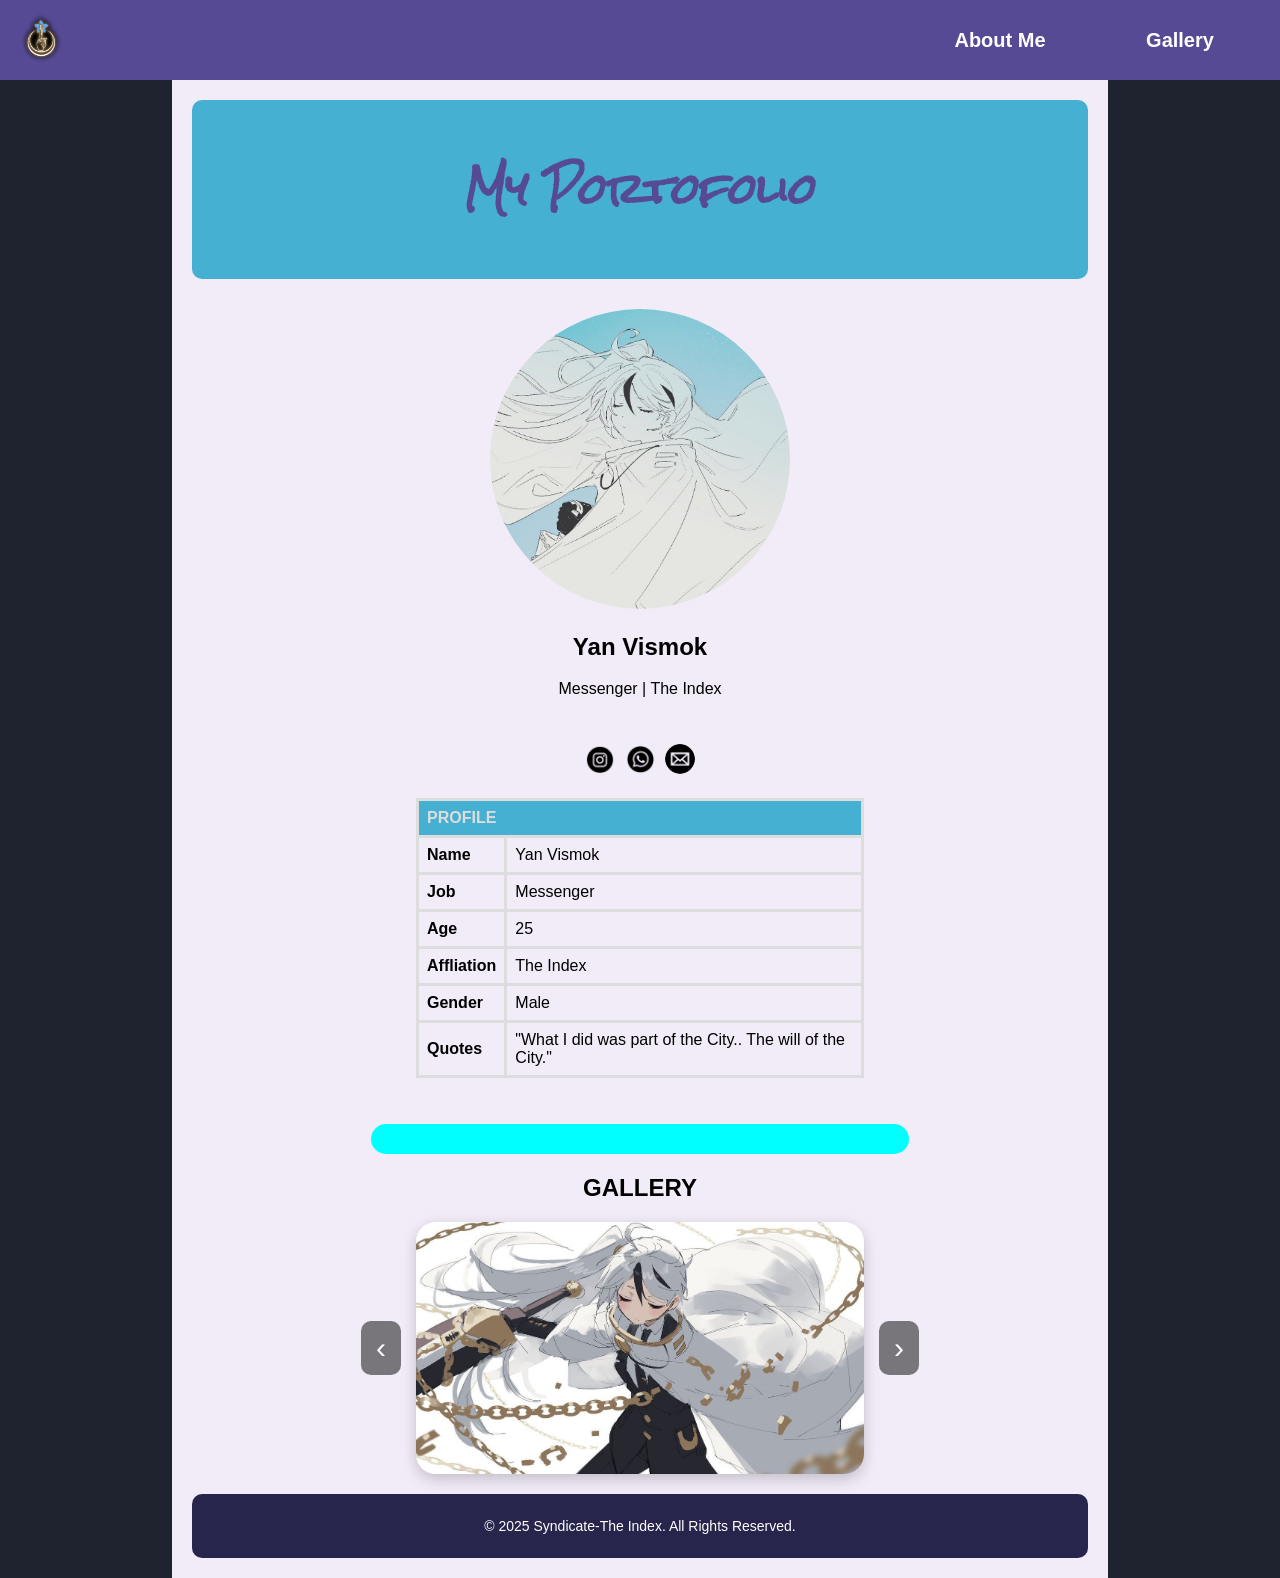
<file: index.html>
<!DOCTYPE html>
<html lang="id">

<head>
    <meta charset="UTF-8">
    <meta name="viewport" content="width=device-width, initial-scale=1.0">
    <title>Portofolio Yan Vismok</title>
    <link rel="stylesheet" href="style.css">

    <!-- Google Fonts -->
    <link rel="preconnect" href="https://fonts.googleapis.com">
    <link rel="preconnect" href="https://fonts.gstatic.com" crossorigin>
    <link href="https://fonts.googleapis.com/css2?family=Rock+Salt&display=swap" rel="stylesheet">
</head>

<body>

    <!-- Navbar -->
    <nav>
        <a href="#" class="logo">
            <img src="IndexProselytesIcon.jpg" alt="Logo">
        </a>
        <ul class="nav-links">
            <li><a href="#about">About Me</a></li>
            <li><a href="#gallery">Gallery</a></li>
        </ul>
    </nav>

    <!-- Kontainer Utama -->
    <div id="about" class="container">
        <header>
            <h1 class="rock-salt-regular">My Portofolio</h1>
        </header>

        <!-- Profil -->
        <section class="profile">
            <img src="Screenshot 2026-05-12 145517.png" alt="Foto Profil">
            <h2>Yan Vismok</h2>
            <p>Messenger | The Index</p>
            <div class="sosmed">
                <a href="https://www.instagram.com/" target="_blank"><img src="ig.png" alt="Instagram"></a>
                <a href="https://wa.me/628998910075" target="_blank"><img src="wa.png" alt="WhatsApp"></a>
                <a href="dinomints3@gmail.com" target="_blank"><img src="email.png" alt="Email"></a>
            </div>
        </section>

        <!-- Data Pribadi -->
        <section class="data">
            <table>
                <tr>
                    <th colspan="2" class="profile-table">PROFILE</th>
                </tr>
                <tr>
                    <th>Name</th>
                    <td>Yan Vismok</td>
                </tr>
                <tr>
                    <th>Job</th>
                    <td>Messenger</td>
                </tr>
                <tr>
                    <th>Age</th>
                    <td>25</td>
                </tr>
                <tr>
                    <th>Affliation</th>
                    <td>The Index</td>
                </tr>
                <tr>
                    <th>Gender</th>
                    <td>Male</td>
                </tr>
                <tr>
                    <th>Quotes</th>
                    <td>"What I did was part of the City.. The will of the City."</td>
                </tr>
            </table>
        </section>
        <br>
        <hr style="width:60%; height: 30px; border-style: none; background-color: aqua; border-radius: 50px;">

        <!-- Galeri -->
        <section id="gallery" class="media">
            <h2>GALLERY</h2>
            <div class="slider-wrapper">
                <button class="btn prev">‹</button>

                <div class="slider-container">
                    <div class="slider">
                        <img src="yann.jpg" class="slide">
                        <img src="ya.jpg" class="slide">
                        <img src="yanv.jpg" class="slide">
                        <img src="yanvi.jpg"
                            class="slide">
                    </div>
                </div>

                <button class="btn next">›</button>
            </div>

        </section>

        <!-- Footer -->
        <footer>
            <p>&copy; 2025 Syndicate-The Index. All Rights Reserved.</p>
        </footer>
    </div>

    <audio id="hoverSound" src="YTDown_YouTube_Children-of-the-City_Media_uzG5JFreTWQ_009_128k.mp3"></audio>

    <script src="script.js"></script>
</body>

</html>
</file>
<file: style.css>
/* =======================================
   RESET BASIC
======================================= */
body {
    margin: 0;
    padding: 0;
    font-family: Arial, sans-serif;
    text-align: center;
    background: #1F232F;
}

html {
    scroll-behavior: smooth;
}

/* =======================================
   NAVBAR
======================================= */
nav {
    background: #564A94;
    padding: 10px 20px;
    height: 60px;

    display: flex;
    justify-content: space-between;
    align-items: center;

    position: fixed;
    top: 0;
    left: 0;
    width: 100%;
    z-index: 1000;
}

.logo img {
    max-height: 50px;
}

.nav-links {
    display: flex;
    list-style: none;
    gap: 20px;
    margin-right: 40px;
}

.nav-links li a {
    display: inline-block;
    min-width: 120px;
    padding: 10px;

    text-decoration: none;
    text-align: center;
    color: white;

    white-space: nowrap;
    font-size: 18px;
    font-weight: bold;
}

.nav-links li a:hover {
    background: #f4a261;
}

/* =======================================
   CONTAINER
======================================= */
.container {
    width: 80%;
    margin: auto;
    background: #F2ECF8;
    padding: 80px 20px 20px;
}

/* HEADER */
header {
    background: #45B0D2;
    padding: 15px;
    color: white;
    border-radius: 10px;
    margin-top: 20px;
}

header h1 {
    font-size: 35px;
}

.rock-salt-regular {
    font-family: "Rock Salt", cursive;
    color: #564A94;
}

/* =======================================
   PROFILE
======================================= */
.profile img {
    width: 300px;
    border-radius: 50%;
    margin-top: 30px;

    transition: .3s ease-in-out;
}

.profile img:hover {
    transform: scale(1.1);
    box-shadow: 0 0 15px rgba(0, 255, 255, .8);
}

/* Sosial Media Icons */
.sosmed {
    display: flex;
    gap: 10px;
    justify-content: center;
    align-items: center;
}

.sosmed img {
    width: 30px;
    transition: .2s;
}

.sosmed img:hover {
    transform: scale(1.2);
}

/* =======================================
   DATA TABLE
======================================= */
.data table {
    width: 50%;
    margin: 20px auto;
    border-collapse: collapse;
}

.data th,
.data td {
    padding: 8px;
    border: 3px solid #ddd;
    text-align: left;
}

.profile-table {
    background: #45B0D2;
    color: #ddd;
    text-align: center;
}

/* =======================================
   SLIDER GALLERY
======================================= */
.slider-wrapper {
    display: flex;
    align-items: center;
    justify-content: center;
    gap: 15px;
    /* jarak tombol dari gambar */
}

.slider-container {
    aspect-ratio: 16 / 9;
    overflow: hidden;
    border-radius: 20px;
    box-shadow: 0 5px 15px rgba(0, 0, 0, .2);
}

.slider {
    display: flex;
    transition: transform .5s ease-in-out;
}

.slide {
    width: 100%;
    height: 100%;
    object-fit: cover;
    object-position: center;
}

/* BUTTON */
.btn {
    padding: 10px 15px;
    font-size: 30px;
    color: white;
    background: rgba(0, 0, 0, .5);
    border: none;
    border-radius: 10px;
    cursor: pointer;
}

.btn:hover {
    background: rgba(0, 0, 0, .8);
}

/* =======================================
   FOOTER
======================================= */
footer {
    margin-top: 20px;
    background: #27254C;
    color: white;
    padding: 10px;
    font-size: 14px;
    border-radius: 10px;
}

/* =======================================
   RESPONSIVE BREAKPOINTS
======================================= */

/* PC Besar */
@media (min-width: 1200px) {
    .container {
        width: 70%;
    }

    .slider-container {
        width: 50%;
    }

    .nav-links li a {
        font-size: 20px;
        min-width: 140px;
    }

    header h1 {
        font-size: 40px;
    }
}

/* Tablet Landscape */
@media (max-width: 1199px) and (min-width: 768px) {
    .container {
        width: 85%;
    }

    .slider-container {
        width: 60%;
    }

    .profile img {
        width: 250px;
    }

    .data table {
        width: 70%;
    }

    .nav-links {
        gap: 15px;
    }

    .sosmed img {
        width: 26px;
    }
}

/* Mobile / HP */
@media (max-width: 767px) {

    /* Navbar fix: Center benar2 di hp */
    nav {
        flex-direction: column;
        height: auto;
        gap: 6px;
        padding: 10px;
        justify-content: center;
        align-items: center;
    }

    .nav-links {
        margin-right: 0 !important;
        flex-direction: row;
        gap: 15px;
        justify-content: center;
    }

    .nav-links li a {
        font-size: 15px;
        min-width: 90px;
        padding: 8px 12px;
    }

    header h1 {
        font-size: 24px;
    }

    .profile img {
        width: 180px;
    }

    .data table {
        width: 100%;
    }

    .slider-container {
        width: 100%;
    }

    .btn {
        font-size: 20px;
        padding: 6px 10px;
    }

    footer {
        font-size: 13px;
    }

    /* Sosmed kecil */
    .sosmed {
        gap: 8px;
    }

    .sosmed img {
        width: 20px;
    }
}
</file>
